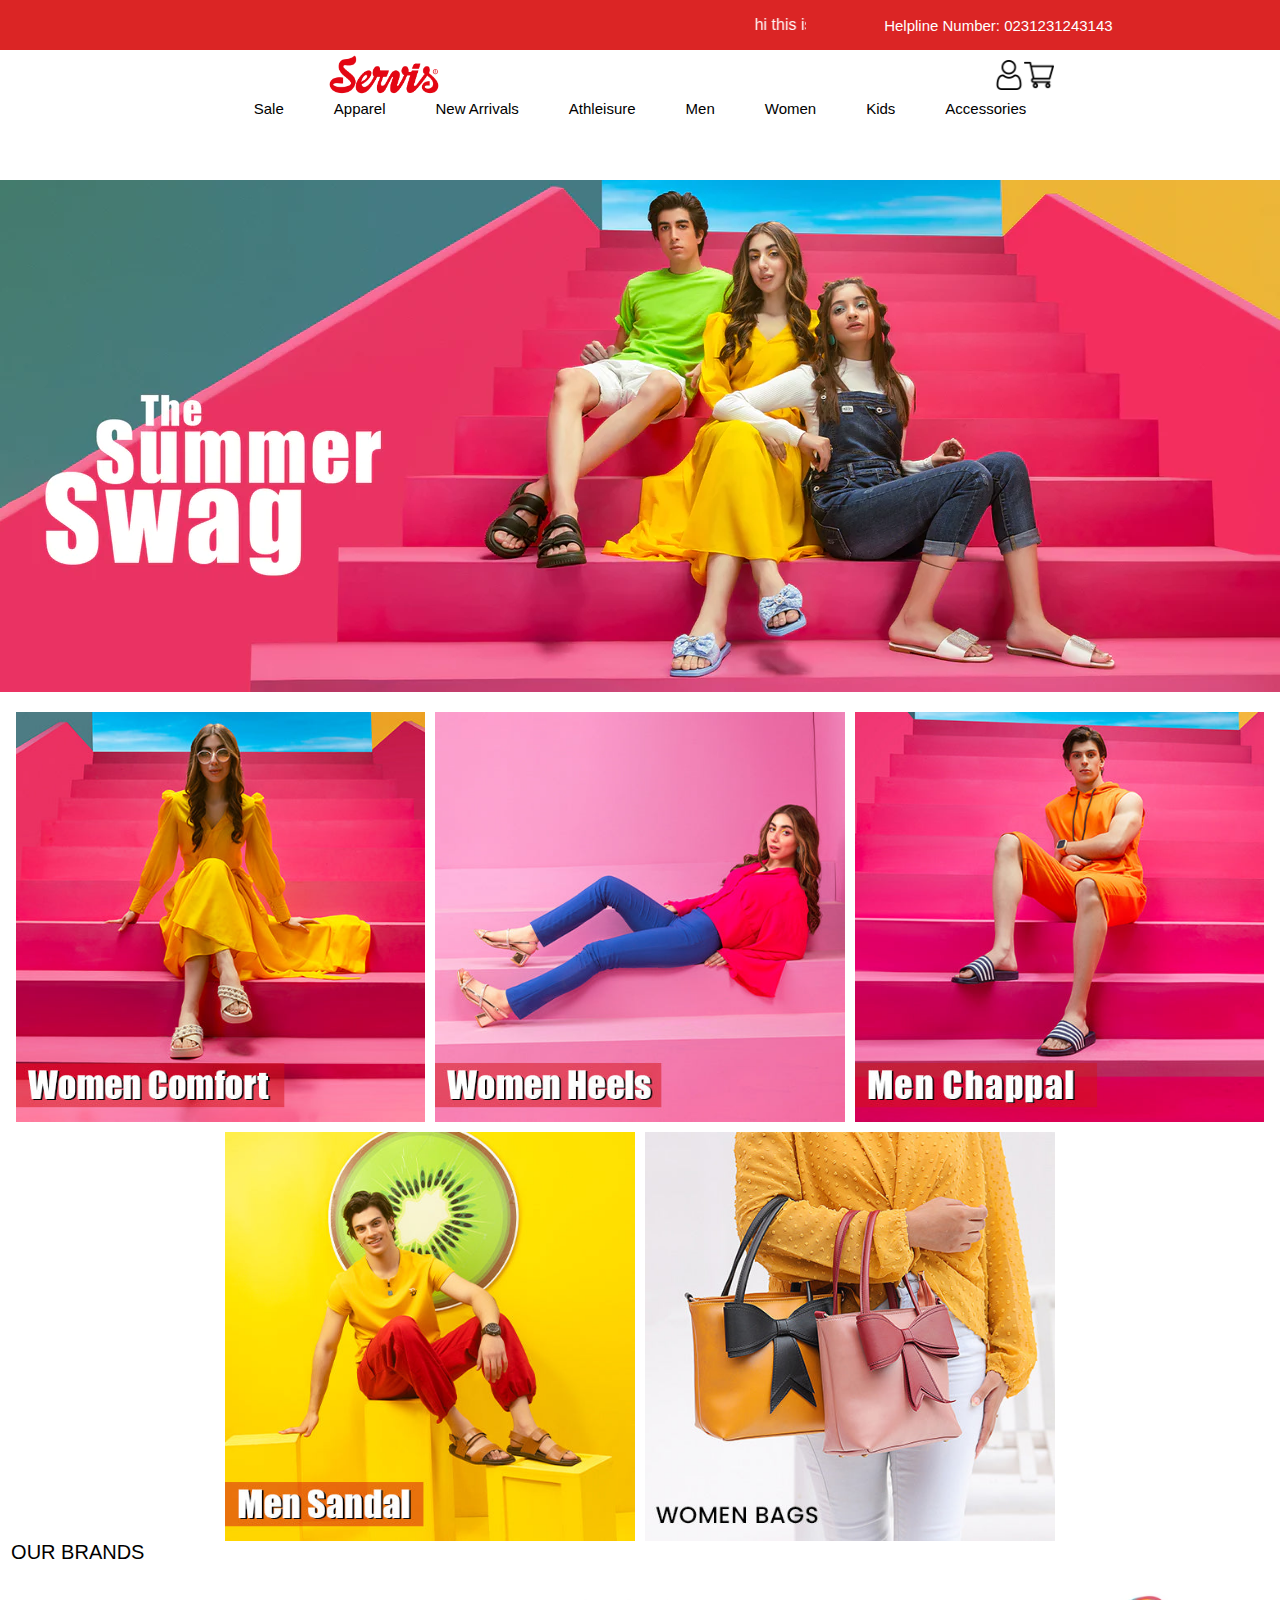
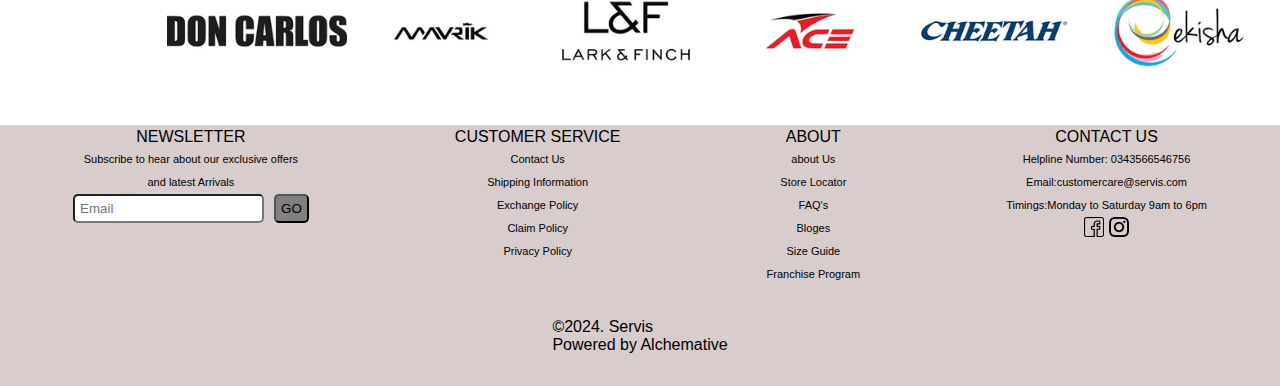
<file: index.html>
<html lang="en">
<head>
    <meta charset="UTF-8">
    <meta http-equiv="X-UA-Compatible" content="IE=edge">
    <meta name="viewport" content="width=device-width, initial-scale=1.0">
    <title>Servis</title>
    <link rel="stylesheet" href="css/style1.css">
</head>
<body>
    <header>
        <div class="mainmarq">
           <div class="marq1">
            <marquee behavior="" direction="left" loop="">hi this is marquee</marquee>
            </div>
            <div class="marq">
                <a href="">Helpline Number: 0231231243143</a>
            </div>
        </div>
        <div class="nav1">
            <div class="menuicon">
                <img  id="abc" src="./photos/list.png">
                <p>Menu</p>
                <div class="dropdown3">
                    <div class="category">
                        <p>Sale</p>
                        <div class="dropdown">
                            <div class="options">
                                <a href="#icecream1">Women</a>
                            </div> 
                            <div class="options">
                                <a href="#icecream2">Men</a>
                            </div> 
                            <div class="options">
                                <a href="#icecream3">Kids</a>
                            </div>
                                  
                        </div>
                    </div>
                    <div class="category">
                        <p>Apparel</p>
                        <div class="dropdown">
                            <div class="options">
                                <a href="#icecream1">ActiveWear</a>
                            </div> 
                            <div class="options">
                                <a href="#icecream2">Athleisure</a>
                            </div>
                                  
                        </div>
                    </div>
                    <div class="category">
                        <p>New Arrivals</p>
                        <div class="dropdown">
                            <div class="options">
                                <a href="#icecream1">Men</a>
                            </div> 
                            <div class="options">
                                <a href="#icecream2">Women</a>
                            </div> 
                            <div class="options">
                                <a href="#icecream3">Kids</a>
                            </div>
                            <div class="options">
                                <a href="#icecream3">Apparel</a>
                            </div>
                            <div class="options">
                                <a href="#icecream3">Bags</a>
                            </div>
                                  
                        </div>
                    </div>
                    <div class="category">
                        <p>Athleisure</p>
                        <div class="dropdown">
                            <div class="options">
                                <a href="#icecream1">Cheetah</a>
                            </div> 
                            <div class="options">
                                <a href="#icecream2">Outdoor</a>
                            </div> 
                            <div class="options">
                                <a href="#icecream3">Men</a>
                            </div>
                            <div class="options">
                                <a href="#icecream3">Women</a>
                            </div>
                            <div class="options">
                                <a href="#icecream3">Kids</a>
                            </div>
                                  
                        </div>
                    </div>
                    <div class="category">
                        <p>Men</p>
                        <div class="dropdown">
                            <div class="options">
                                <a href="#icecream1">Chappal</a>
                            </div> 
                            <div class="options">
                                <a href="#icecream2">Sandal</a>
                            </div> 
                            <div class="options">
                                <a href="#icecream3">Peshawari</a>
                            </div>
                            <div class="options">
                                <a href="#icecream3">Casual</a>
                            </div>
                            <div class="options">
                                <a href="#icecream3">Moccs</a>
                            </div>
                            <div class="options">
                                <a href="#icecream3">Formal</a>
                            </div>
                                  
                        </div>
                    </div>
                    <div class="category">
                        <p>Women</p>
                        <div class="dropdown">
                            <div class="options">
                                <a href="#icecream1">Flats/Chappal</a>
                            </div> 
                            <div class="options">
                                <a href="#icecream2">Sandals</a>
                            </div> 
                            <div class="options">
                                <a href="#icecream3">Comforts</a>
                            </div>
                            <div class="options">
                                <a href="#icecream3">Moccs</a>
                            </div>
                            <div class="options">
                                <a href="#icecream3">Heels</a>
                            </div>
                                  
                        </div>
                    </div>
                    <div class="category">
                        <p>Kids</p>
                        <div class="dropdown">
                            <div class="options">
                                <a href="#icecream1">option1</a>
                            </div> 
                            <div class="options">
                                <a href="#icecream2">option2</a>
                            </div> 
                            <div class="options">
                                <a href="#icecream3">option3</a>
                            </div>
                                  
                        </div>
                    </div>
                    <div class="category">
                        <p>Accessories</p>
                        <div class="dropdown">
                            <div class="options">
                                <a href="">this is link</a>
                            </div>
                            <div class="options">
                                <a href="">this is link</a>
                            </div>
                            <div class="options">
                                <a href="">this is link</a>
                            </div>
                        </div>
                    </div>
                </div>
            </div>
         
            <div class="servislogo">
                <img src="photos/serivslogo.png">
            </div>
            <div class="carticons">
                <img src="photos/user.png" >
                <img src="photos/shopping-cart.png">
            </div>
        </div>
        <nav>
            <div class="category">
                <p>Sale</p>
                <div class="dropdown">
                    <div class="options">
                        <a href="#icecream1">Women</a>
                    </div> 
                    <div class="options">
                        <a href="#icecream2">Men</a>
                    </div> 
                    <div class="options">
                        <a href="#icecream3">Kids</a>
                    </div>
                          
                </div>
            </div>
            <div class="category">
                <p>Apparel</p>
                <div class="dropdown">
                    <div class="options">
                        <a href="#icecream1">ActiveWear</a>
                    </div> 
                    <div class="options">
                        <a href="#icecream2">Athleisure</a>
                    </div>
                          
                </div>
            </div>
            <div class="category">
                <p>New Arrivals</p>
                <div class="dropdown">
                    <div class="options">
                        <a href="#icecream1">Men</a>
                    </div> 
                    <div class="options">
                        <a href="#icecream2">Women</a>
                    </div> 
                    <div class="options">
                        <a href="#icecream3">Kids</a>
                    </div>
                    <div class="options">
                        <a href="#icecream3">Apparel</a>
                    </div>
                    <div class="options">
                        <a href="#icecream3">Bags</a>
                    </div>
                          
                </div>
            </div>
            <div class="category">
                <p>Athleisure</p>
                <div class="dropdown">
                    <div class="options">
                        <a href="#icecream1">Cheetah</a>
                    </div> 
                    <div class="options">
                        <a href="#icecream2">Outdoor</a>
                    </div> 
                    <div class="options">
                        <a href="#icecream3">Men</a>
                    </div>
                    <div class="options">
                        <a href="#icecream3">Women</a>
                    </div>
                    <div class="options">
                        <a href="#icecream3">Kids</a>
                    </div>
                          
                </div>
            </div>
            <div class="category">
                <p>Men</p>
                <div class="dropdown">
                    <div class="options">
                        <a href="#icecream1">Chappal</a>
                    </div> 
                    <div class="options">
                        <a href="#icecream2">Sandal</a>
                    </div> 
                    <div class="options">
                        <a href="#icecream3">Peshawari</a>
                    </div>
                    <div class="options">
                        <a href="#icecream3">Casual</a>
                    </div>
                    <div class="options">
                        <a href="#icecream3">Moccs</a>
                    </div>
                    <div class="options">
                        <a href="#icecream3">Formal</a>
                    </div>
                          
                </div>
            </div>
            <div class="category">
                <p>Women</p>
                <div class="dropdown">
                    <div class="options">
                        <a href="#icecream1">Flats/Chappal</a>
                    </div> 
                    <div class="options">
                        <a href="#icecream2">Sandals</a>
                    </div> 
                    <div class="options">
                        <a href="#icecream3">Comforts</a>
                    </div>
                    <div class="options">
                        <a href="#icecream3">Moccs</a>
                    </div>
                    <div class="options">
                        <a href="#icecream3">Heels</a>
                    </div>
                          
                </div>
            </div>
            <div class="category">
                <p>Kids</p>
                <div class="dropdown">
                    <div class="options">
                        <a href="#icecream1">option1</a>
                    </div> 
                    <div class="options">
                        <a href="#icecream2">option2</a>
                    </div> 
                    <div class="options">
                        <a href="#icecream3">option3</a>
                    </div>
                          
                </div>
            </div>
            <div class="category">
                <p>Accessories</p>
                <div class="dropdown">
                    <div class="options">
                        <a href="">this is link</a>
                    </div>
                    <div class="options">
                        <a href="">this is link</a>
                    </div>
                    <div class="options">
                        <a href="">this is link</a>
                    </div>
                </div>
            </div>
        </nav>
    </header>
    <section class="slider">
        <div class="sliderimg">
            <img src="photos/slider.webp" alt="">
        </div>
    </section>
    
    
    
    <section class="cardsec">
            <div class="card">
                <a href=""><img src="photos/wcomfort.jpg" alt=""></a>
            </div>
            <div class="card">
                <a href=""><img src="photos/wheels.jpg" alt=""></a>
            </div>
            <div class="card">
                <a href=""><img src="photos/mjota.jpg" alt=""></a>
            </div>
            <div class="card">
                <a href=""><img src="photos/msandal.jpg" alt=""></a>
            </div>
            <div class="card">
                <a href=""><img src="photos/Wbags.jpg" alt=""></a>
            </div>
    </section>
    <section class="logos">
        <p>OUR BRANDS</p>
            <div class="log">
                <img src="photos/6.avif" alt="">
                <img src="photos/logo5.avif" alt="">
                <img src="photos/logo4.avif" alt="">
                <img src="photos/logo3.avif" alt="">
                <img src="photos/logo2.avif" alt="">
                <img src="photos/logo.avif" alt="">
            </div>
    </section>
    <footer>
        <div class="sperator">
        <div class="ftr">
            <P > NEWSLETTER</P> 
            <P class="footp">Subscribe to hear about our exclusive offers <br>and latest Arrivals</p>
           <div class="new">
                <input type="email" placeholder="Email" required>
                <button>GO</button>
           </div>
        </div>
        <div class="ftr">
            <p>CUSTOMER SERVICE</p> 
           <a href="">Contact Us</a>
           <a href="">Shipping Information</a>
           <a href="">Exchange Policy</a>
           <a href="">Claim Policy</a>
           <a href="">Privacy Policy</a>
        </div>
        <div class="ftr">
            <P class="footp2"> ABOUT</P> 
           <a href="">about Us</a>
           <a href="">Store Locator</a>
           <a href="">FAQ's</a>
           <a href="">Bloges</a>
           <a href="">Size Guide</a>
           <a href="">Franchise Program</a>
        </div>
        <div class="ftr">
            <P class="footp2"> CONTACT US</P> 
           <a href="">Helpline Number: 0343566546756</a>
           <P class="footp">Email:customercare@servis.com</p>
            <P class="footp">Timings:Monday to Saturday 9am to 6pm</p>
                <div class="sociallogo">
                    <img src="photos/facebook.png" alt="">
                    <img src="photos/instagram.png" alt="">

                </div>
           
        </div>
    </div>
        <div class="copyright">
            <div class="break">
            <p>&copy;2024. Servis</p>
            <p id="copy">  Powered by Alchemative</p>
            </div>
        </div>
    </footer>

</body>
</html>
</file>
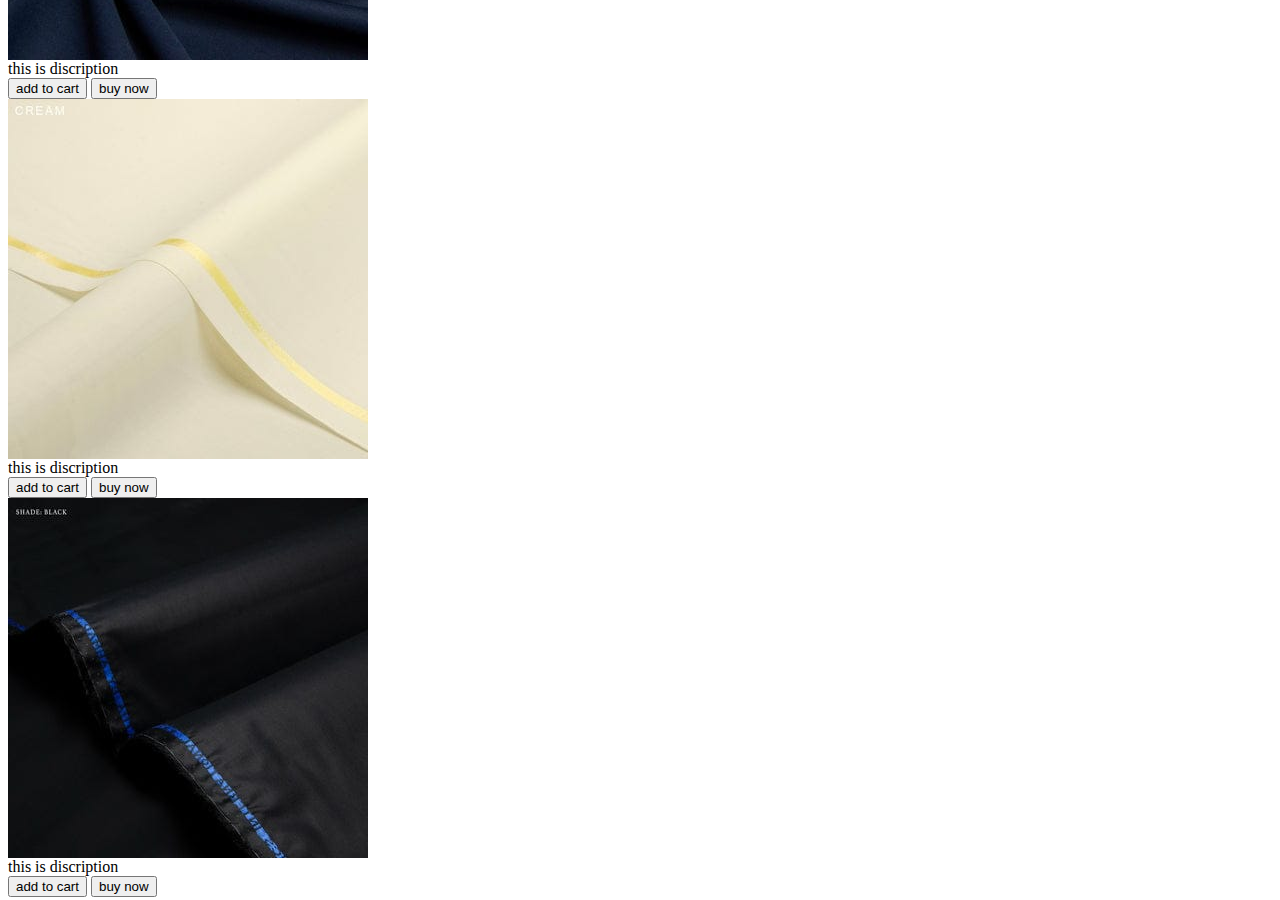
<file: card/card.html>
<html lang="en">
<head>
    <meta charset="UTF-8">
    <meta http-equiv="X-UA-Compatible" content="IE=edge">
    <meta name="viewport" content="width=device-width, initial-scale=1.0">
    <title>Document</title>
    <style>
        .card{
            display: flex;
            width: 200px;
            height: 200px;
            gap: 20px;
            align-items: center;
            
            
        }
    </style>
</head>
<body>
    <main class="card">
        <div class="cardimg"> <img src="photo1 (1).jpeg" alt="">
        
        <div class="p">this is discription

        
        <button>add to cart</button> 
        <button>
            buy now
        </button></div>
        <div class="cardimg"> <img src="photo1 (2).jpeg" alt=""></div>
        <div class="p">this is discription</div>
        <div class="cardbtn"><button>add to cart</button> 
        <button>
            buy now
        </button></div>
        <div class="cardimg"> <img src="photo1 (3).jpeg" alt=""></div>
        <div class="p">this is discription</div>
        <div class="cardbtn"><button>add to cart</button> 
        <button>
            buy now
        </button></div>
        <div class="cardimg"> <img src="photo1 (4).jpeg" alt=""></div>
        <div class="p">this is discription</div>
        <div class="cardbtn"><button>add to cart</button> 
        <button>
            buy now
        </button></div>
    </main>
</body>
</html>
</file>
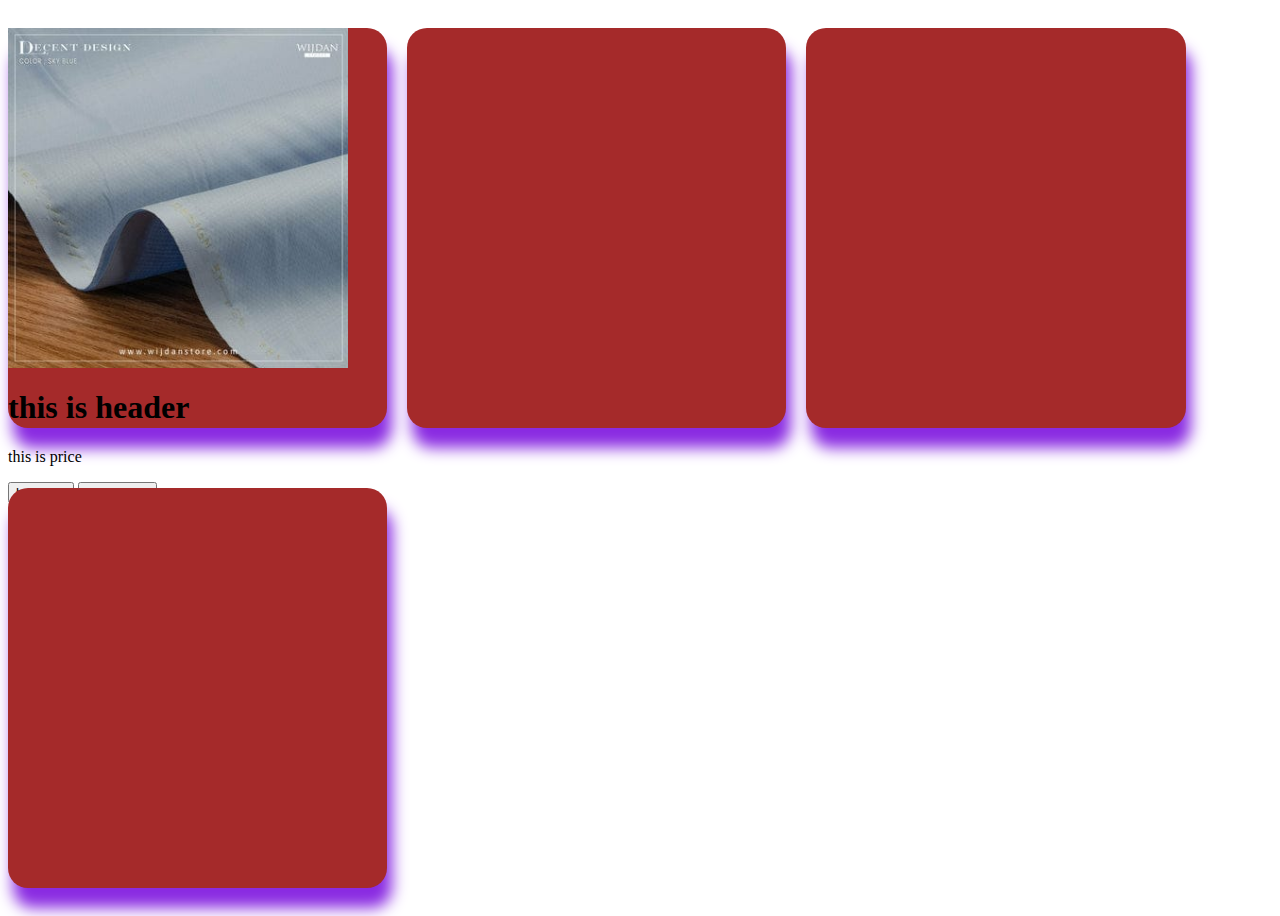
<file: card/card2.html>
<html lang="en">
<head>
    <meta charset="UTF-8">
    <meta http-equiv="X-UA-Compatible" content="IE=edge">
    <meta name="viewport" content="width=device-width, initial-scale=1.0">
    <title>Document</title>
    <style>
        .container{
            display: flex;
            height: 100vh;
            gap: 20px;
            align-items: center;
            flex-wrap: wrap;
        

        }
        .div1, .div2, .div3, .div4{
            width: 30%;
            height: 400px;
            background-color: brown;
            box-shadow: 5px 20px 15px blueviolet;
            border-radius: 20px;
            align-items: center;
            justify-content: center;
        }
        .div1 img{
            width:340px;
            justify-content: center;
            align-items: center;
            
        }
    </style>
</head>
<body>
    <div class="container">
        <div class="div1">
            <img src="photo1 (1).jpeg" alt="">
            <h1>this is header</h1>
            <p>this is price </p>
            <button>buy now</button>
            <button>add to cart</button>
        </div>
        <div class="div2"></div>
        <div class="div3"></div>
        <div class="div4"></div>
    </div>
</body>
</html>
</file>
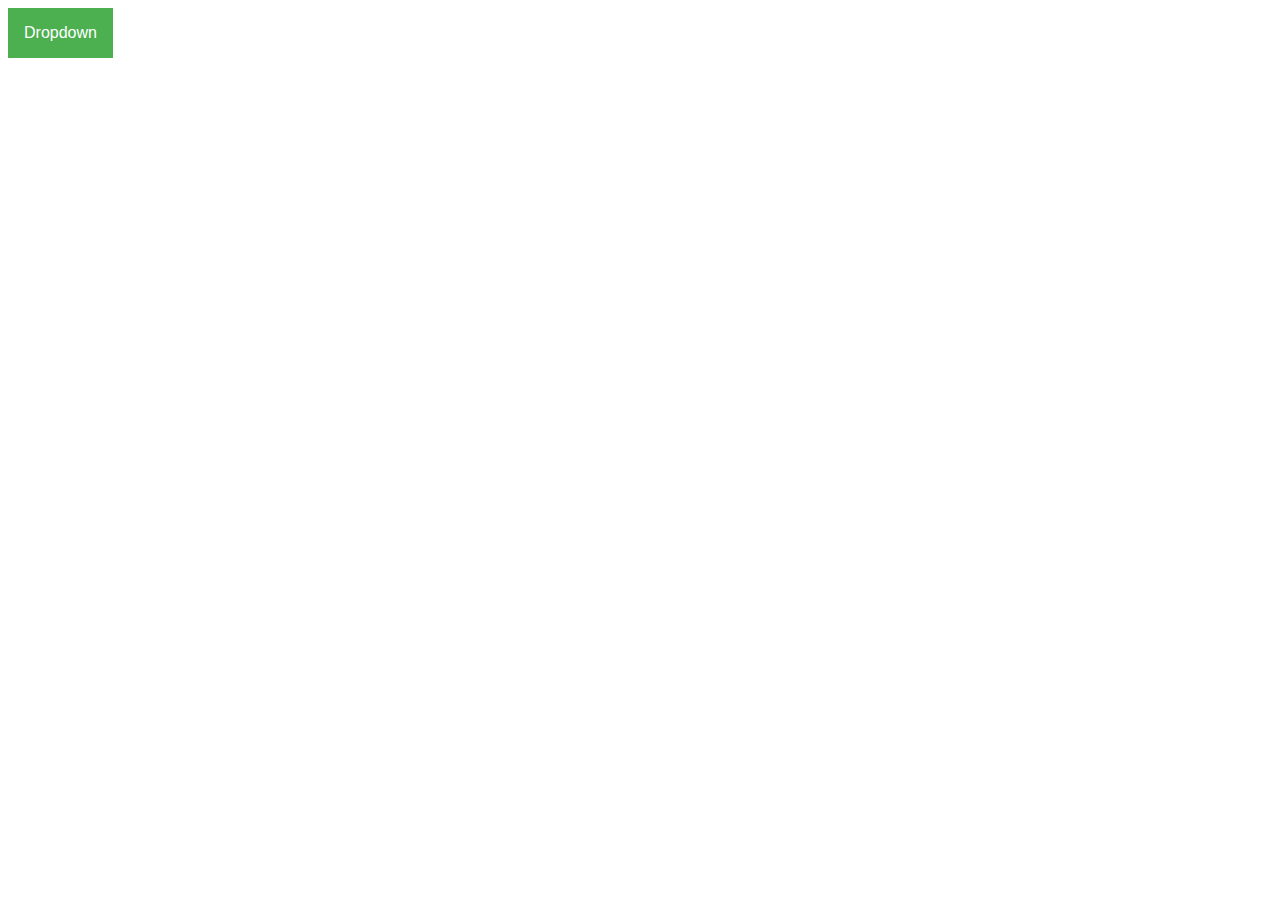
<file: css/dropdown.html>
<html lang="en">
<head>
    <meta charset="UTF-8">
    <meta http-equiv="X-UA-Compatible" content="IE=edge">
    <meta name="viewport" content="width=device-width, initial-scale=1.0">
    <title>Document</title>
    <style>

.dropdown {
  position: relative;
  display: inline-block;
}

.dropbtn {
  background-color: #4CAF50;
  color: white;
  padding: 16px;
  font-size: 16px;
  border: none;
}

.dropdown-content {
  display: none;
  position: absolute;
  background-color: #f9f9f9;
  min-width: 160px;
  box-shadow: 0px 8px 16px 0px rgba(0,0,0,0.2);
  z-index: 1;
}

.dropdown-content a {
  color: black;
  padding: 12px 16px;
  text-decoration: none;
  display: block;
}

.dropdown:hover .dropdown-content {
  display: block;
}

    </style>
</head>

<body>
    
<div class="dropdown">
    <button class="dropbtn">Dropdown</button>
    <div class="dropdown-content">
      <a href="#">Link 1</a>
      <a href="#">Link 2</a>
      <a href="#">Link 3</a>
    </div>
  </div>
  
</body>
</html>
</file>
<file: css/style1.css>
*{
    margin: 0;
    padding: 0;
    box-sizing: border-box;
    font-family: Verdana, Geneva, Tahoma, sans-serif;
}
header{
    display: flex;
    flex-direction: column;
}
.mainmarq{
    display: flex;
    background-color: #db2525;
    flex-wrap: wrap;
    align-items: center;
    height: 50px;
}
.marq1{
    width: 63%;
    color: white;
}
.marq{
    width: 30%;
    display: flex;
    justify-content: center;
}
.marq a{
    color: white;
    text-decoration: none;
}
.nav1{
    display: flex;
    background-color:white;
    align-items: center;
    height: 50px;
}
.nav1 .carticons{
    display: flex;
    justify-content: center;
    width: 40%;
}
.nav1 .menuicon{
    display: none;
    width: 20%;
    align-items: center;

}
.nav1 .servislogo{
    width: 60%; 
    display: flex;
    justify-content: center;
}
.menuicon img{
    width: 40px;
    height: 40px;
}

.servislogo img{
    width: 220px;
    height: 50px;
}

.carticons img{
    width: 30px;
}
.category{
    display: flex;
    height: 80px;
    position: relative;

}
.category p{
    text-decoration: none;
    font-size: 15px;
}
.category p:hover{
    
    color:#db2525;
    text-transform: capitalize;
    cursor: pointer;
}
.dropdown{
    display: none;
    background:rgb(245, 245, 245);
    color: white;
    text-align: center;
    border-radius: 10px;
    position:absolute;
    top: 20px;
}
 a{
    font-size: 15px;    
}
.category:hover>.dropdown{
    display: flex;
    flex-direction: column;
}
.options{
    padding: 20px 30px;

}
.dropdown .options:hover{
    /* background-color: yellow; */
    color:#db2525;
    border-radius: 10px;
}
.options a:hover{
    color: #db2525;
}
.options a{
    text-decoration: none;
    color: black;
    /* font-weight: bold; */
    
}
nav{
    display: flex;
    justify-content: center;
    gap: 50px;
}
.sliderimg img{
    width: 100%;
}
footer{
    background-color: rgba(206, 191, 191, 0.541);
    width: 100%;
    height: auto;
    display: flex;
    flex-direction: column;
    align-items: center;  
}
footer .sperator{
    background-color: rgba(206, 191, 191, 0.541);
    width: 100%;
    display: flex;
    justify-content: space-around;
    line-height: 23px;
}
.footp{
    font-size: 11px;
}
input{
    
    padding: 5px ;
    border-radius: 5px;
}
.new button{
    background-color: grey;
    padding: 5px;
    border-radius: 5px;
}
.ftr{
    display: flex;
    flex-direction: column;
    flex-wrap: wrap;
    text-align: center;
}
.ftr a{
    text-decoration: none;
    color: black;
    font-size: 11px;
}

.ftr a:hover{
    text-decoration: underline solid;
}

.sociallogo img{
    width: 20px;
}
.copyright{
    display: flex;
    justify-content: center;
    align-items: center;
    width: 100%;
    height: 100px;
    background-color: rgba(206, 191, 191, 0.541);
    color: black;
}
.logos p{
    font-size: 20px;
}
.logos img{
    width: 180px;
}
.logos{
    display: flex;
    justify-content: space-around;
}
.new{
    display: flex;
    gap: 10px;
}
.cardsec{
    display: flex;
    justify-content: center;
    flex-wrap: wrap;
    gap: 10px;
    margin-top: 20px;
}
.card{
    width: 32%;
}
.card img{
    width: 100%;
}
.dropdown3{
    background-color: white;
    border-radius: 10px;
}
.dropdown3 .category{
    position: relative;
    padding: 25px 50px;

}
.dropdown3 .category .dropdown{
    position: absolute;
    left: 185px;
}
@media only screen and (max-width:992px) {
   
    footer .sperator{
    display: flex;
    flex-direction: column;
   }
    .card{
        width: 48%;
    }
    nav{
        gap: 30px;
    }
}
@media only screen and (max-width:850px) {
nav{
    gap: 25px;
}
}
@media only screen and (max-width:768px) {
    .nav1 .menuicon{
        display: flex;
    }
    nav{
        display: none;
    }
    .nav1 .menuicon .dropdown3{
        display: none;
    } 
    .menuicon:hover>.dropdown3{
        display: flex;
        flex-direction: column;
        
    } 
    .menuicon{
        position: relative;
        }
        .menuicon:hover{
            background-color: aliceblue;
            height: auto;
            
        }
    .dropdown3{
        position: absolute;
        top: 40px;
    }
    .catogery{
        background-color: aliceblue;
    }
}
@media  only screen and (max-width:576px) {
    .card{
       display: flex;
       align-items: center;
        width: 90%;
    }
  
}
@media only screen and (max-width:476px) {
    .mainmarq{
        font-size: 6px;
    }
}
</file>
